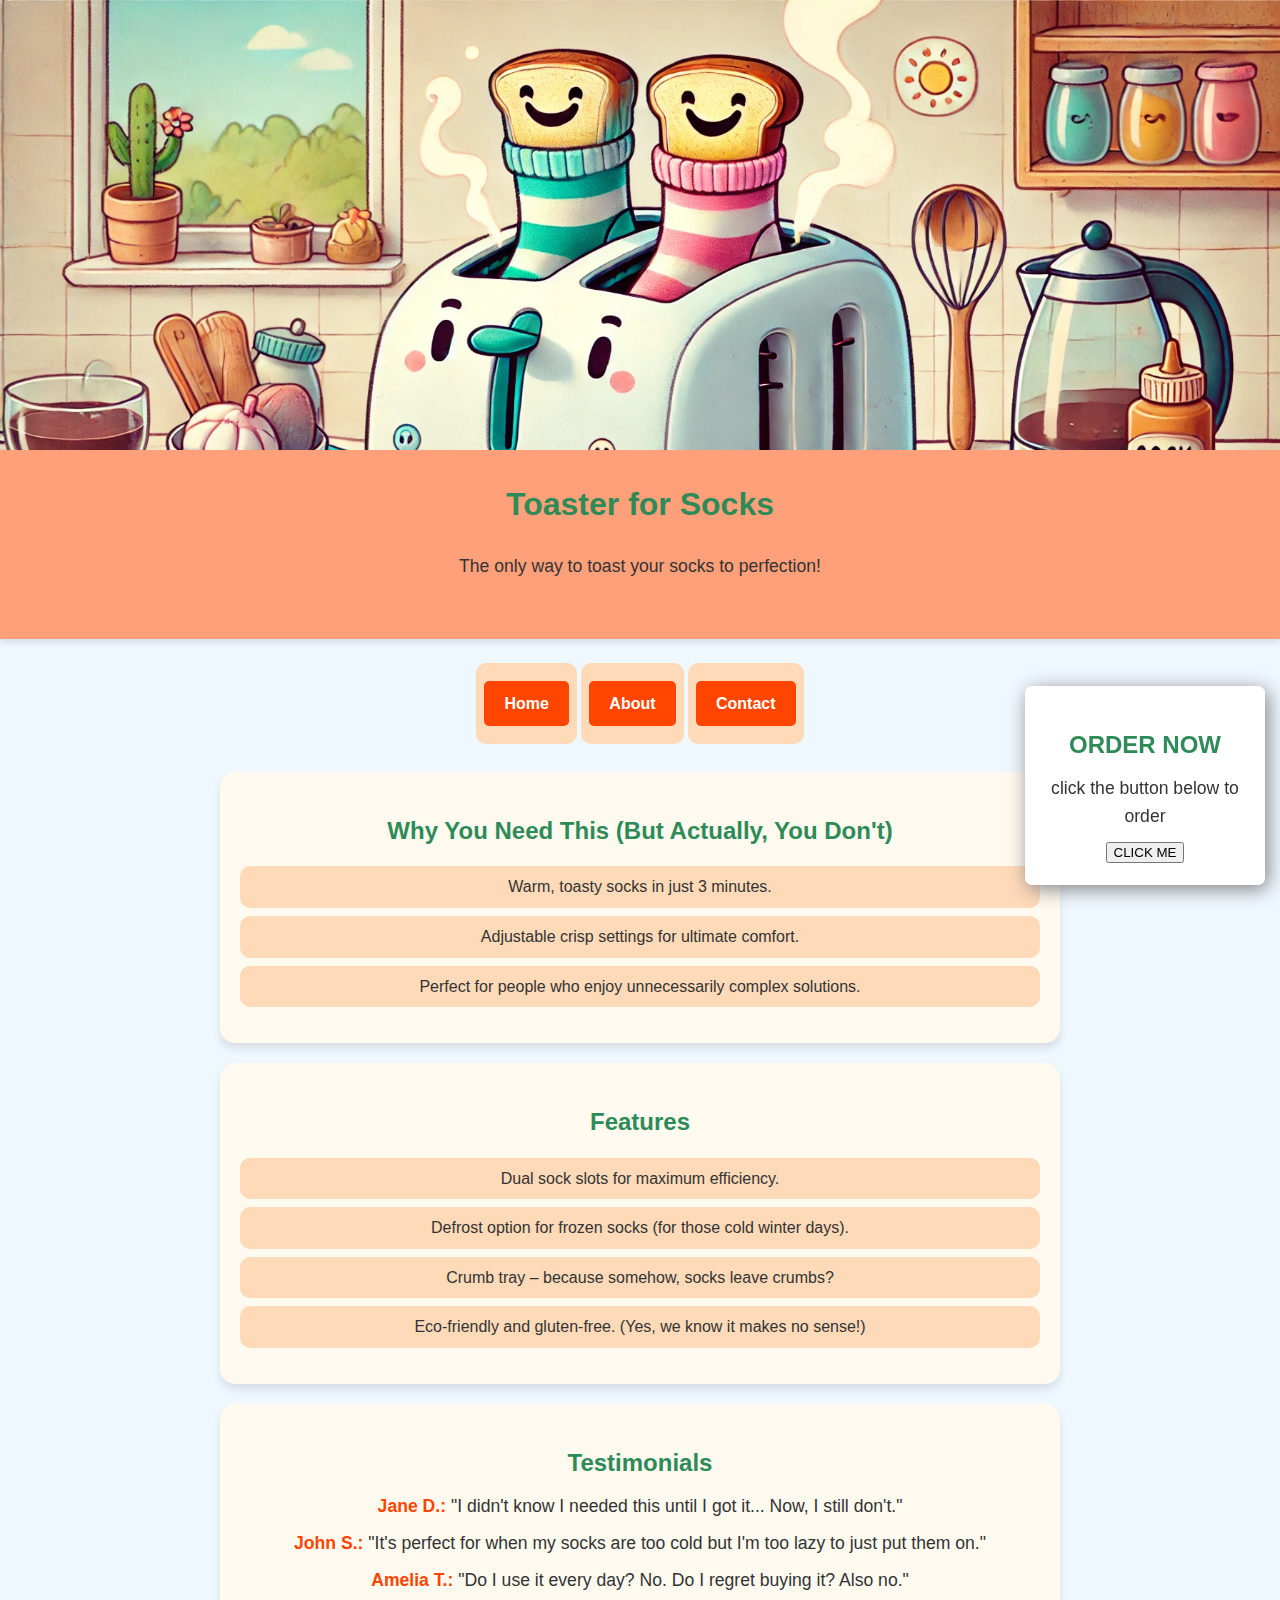
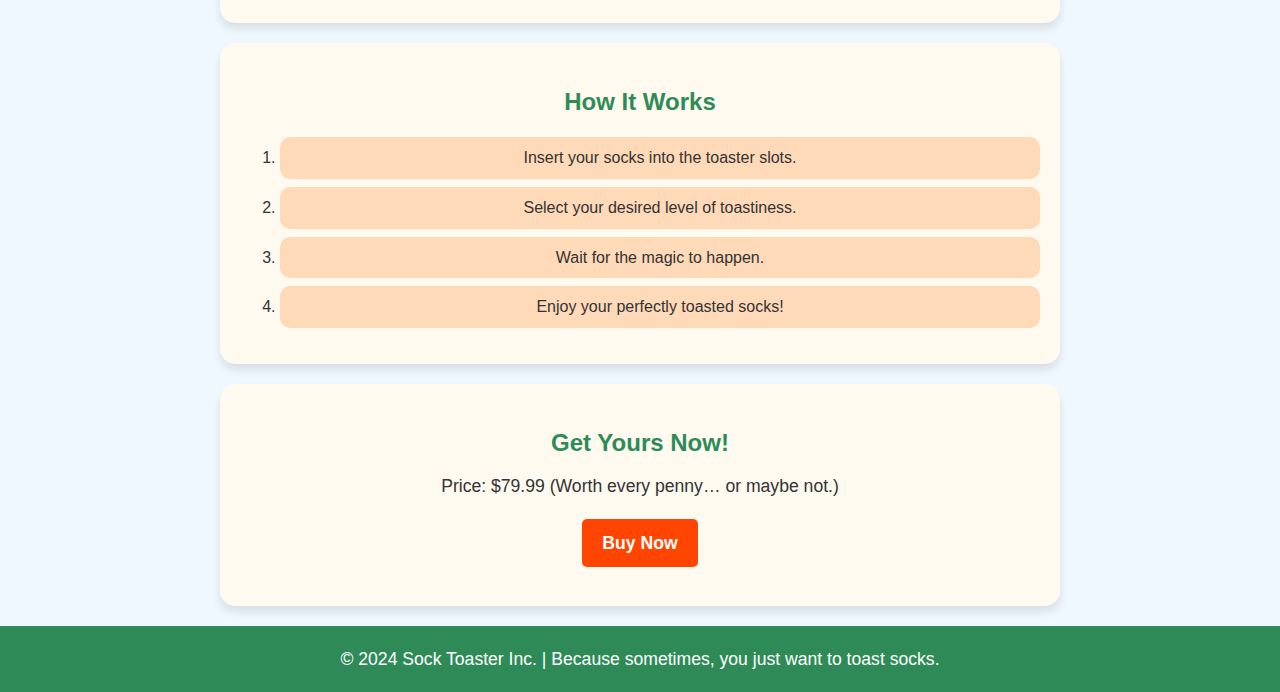
<file: oefening-03/index.html>
<!DOCTYPE html>
<html lang="en">
<head>
  <meta charset="UTF-8" />
  <meta name="viewport" content="width=device-width, initial-scale=1.0" />
  <title>Toaster for Socks - The Ultimate Sock Warming Experience!</title>
  <link rel="stylesheet" href="style.css" />
</head>
<body>
<aside>
  <h2>ORDER NOW</h2>
  <p>click the button below to order</p>
  <button>CLICK ME</button>
</aside>

<header>
  <img src="sock-toaster.webp" alt="" height="100" width="100%" />
  <h1>Toaster for Socks</h1>
  <p>The only way to toast your socks to perfection!</p>
</header>

<nav>
  <ul>
    <li><a href="#">Home</a></li>
    <li><a href="#">About</a></li>
    <li><a href="#">Contact</a></li>
  </ul>
</nav>

<section>
  <h2>Why You Need This (But Actually, You Don't)</h2>
  <ul>
    <li>Warm, toasty socks in just 3 minutes.</li>
    <li>Adjustable crisp settings for ultimate comfort.</li>
    <li>Perfect for people who enjoy unnecessarily complex solutions.</li>
  </ul>
</section>

<section>
  <h2>Features</h2>
  <ul>
    <li>Dual sock slots for maximum efficiency.</li>
    <li>Defrost option for frozen socks (for those cold winter days).</li>
    <li>Crumb tray – because somehow, socks leave crumbs?</li>
    <li>Eco-friendly and gluten-free. (Yes, we know it makes no sense!)</li>
  </ul>
</section>

<section>
  <h2>Testimonials</h2>
  <p>
    <strong>Jane D.:</strong> "I didn't know I needed this until I got it...
    Now, I still don't."
  </p>
  <p>
    <strong>John S.:</strong> "It's perfect for when my socks are too cold
    but I'm too lazy to just put them on."
  </p>
  <p>
    <strong>Amelia T.:</strong> "Do I use it every day? No. Do I regret
    buying it? Also no."
  </p>
</section>

<section>
  <h2>How It Works</h2>
  <ol>
    <li>Insert your socks into the toaster slots.</li>
    <li>Select your desired level of toastiness.</li>
    <li>Wait for the magic to happen.</li>
    <li>Enjoy your perfectly toasted socks!</li>
  </ol>
</section>

<section>
  <h2>Get Yours Now!</h2>
  <p>Price: $79.99 (Worth every penny… or maybe not.)</p>
  <p><a href="#">Buy Now</a></p>
</section>

<footer>
  <p>
    &copy; 2024 Sock Toaster Inc. | Because sometimes, you just want to
    toast socks.
  </p>
</footer>
</body>
</html>
</file>
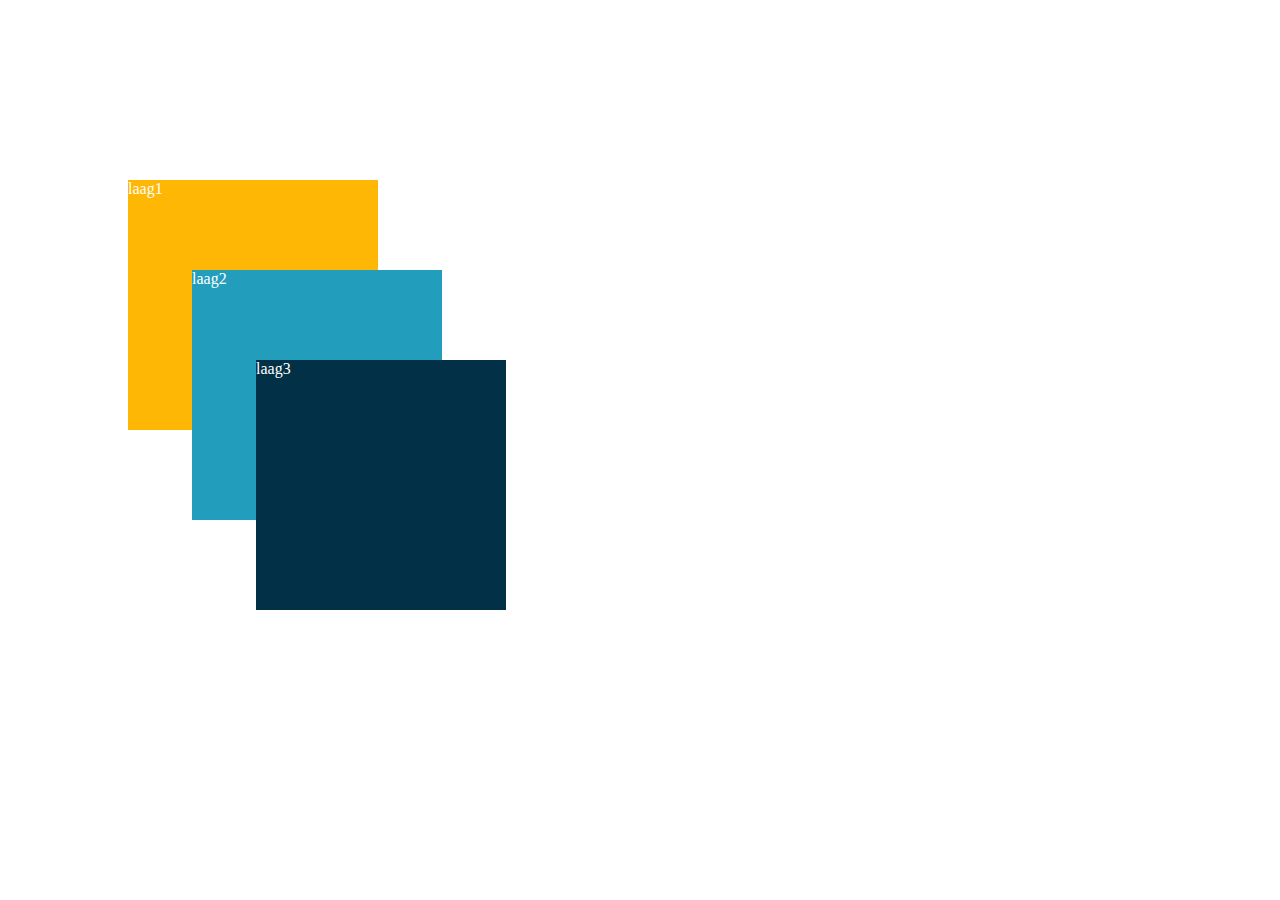
<file: oefening-05/index.html>
<!DOCTYPE html>
<html lang="nl-BE">
<head>
    <meta charset="UTF-8">
    <meta name="viewport" content="width=device-width, initial-scale=1.0">
    <title>Oefening 5</title>
    <link rel="stylesheet" href="./css/style.css">
</head>
<body>
    <div id="l1">laag1</div>
    <div id="l2">laag2</div>
    <div id="l3">laag3</div>
</body>
</html>
</file>
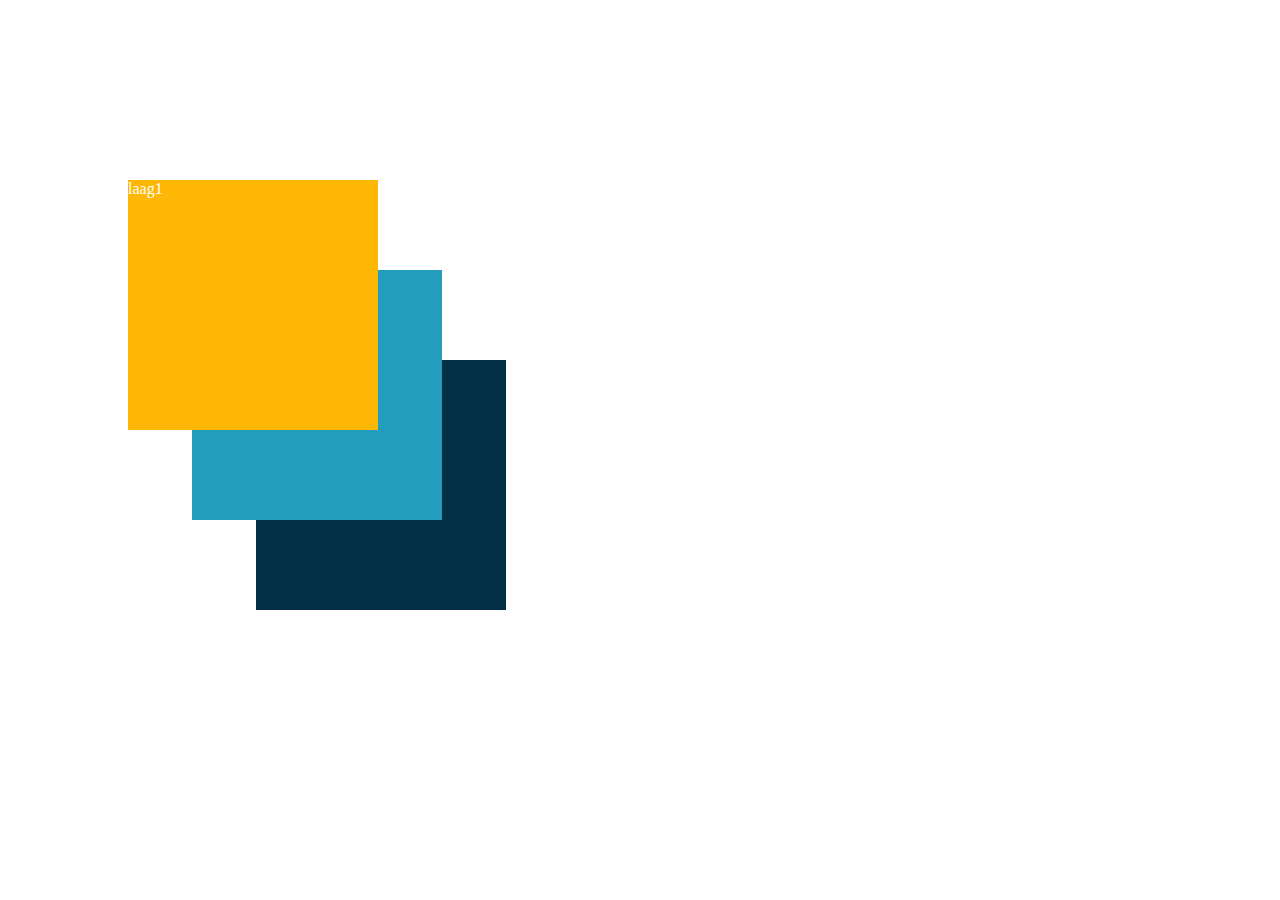
<file: oefening-06/index.html>
<!DOCTYPE html>
<html lang="nl-BE">
<head>
    <meta charset="UTF-8">
    <meta name="viewport" content="width=device-width, initial-scale=1.0">
    <title>Oefening 6</title>
    <link rel="stylesheet" href="./css/style.css">
</head>
<body>
    <div id="l1">laag1</div>
    <div id="l2">laag2</div>
    <div id="l3">laag3</div>
</body>
</html>
</file>
<file: oefening-03/style.css>
aside {
  padding: 20px;
  text-align: center;
  width: 200px;
  border-radius: 7px;
  background-color: white;
  box-shadow: 3px 4px 20px 0px gray;

  position: fixed;
  bottom: 15px;
  right: 15px;
  /* positioneer dit element in de rechterbenedenhoek */
}

/* General Styles */
body {
  font-family: "Arial", sans-serif;
  background-color: #f0f8ff;
  color: #333;
  margin: 0;
  padding: 0;
  line-height: 1.6;
}

h1,
h2 {
  font-family: "Comic Sans MS", cursive, sans-serif;
  color: #2e8b57;
  text-align: center;
}

p {
  font-size: 1.1em;
  margin: 0.5em 0;
  text-align: center;
}

ul {
  list-style-type: none;
  padding: 0;
}

li {
  background-color: #ffebcd;
  margin: 0.5em 0;
  padding: 10px;
  border-radius: 10px;
  text-align: center;
}

header {
  background-color: #ffa07a;
  text-align: center;
  box-shadow: 0px 4px 6px rgba(0, 0, 0, 0.1);
  padding-bottom: 50px;
}

nav ul {
  text-align: center;
}

nav ul li {
  display: inline-block;
}

img {
  height: 450px;
  object-fit: cover;
  object-position: top;
}

footer {
  background-color: #2e8b57;
  color: white;
  text-align: center;
  padding: 10px 0;
  width: 100%;
}

/* Sections */
section {
  margin: 20px auto;
  padding: 20px;
  max-width: 800px;
  background-color: #fffaf0;
  border-radius: 15px;
  box-shadow: 0px 6px 8px rgba(0, 0, 0, 0.1);
}

h2 {
  margin-bottom: 10px;
}

ul li,
ol li {
  background-color: #ffdab9;
  margin: 0.5em 0;
  padding: 8px;
  border-radius: 10px;
}

/* Buttons */
a {
  background-color: #ff4500;
  color: white;
  text-decoration: none;
  padding: 10px 20px;
  border-radius: 5px;
  font-weight: bold;
  display: inline-block;
  margin: 10px 0;
}

a:hover {
  background-color: #ff6347;
}

/* Testimonials */
p strong {
  color: #ff4500;
}

/* Hover effect for list items */
li:hover {
  background-color: #f08080;
  transition: background-color 0.3s;
}
</file>
<file: oefening-05/css/style.css>
#l1 {
    background-color: #ffb705;
    color: white;
    width: 250px;
    height: 250px;
    position: absolute;
    top: 20%;
    left: 10%;
}

#l2 {
    background-color: #229ebc;
    color: white;
    width: 250px;
    height: 250px;
    position: absolute;
    top: 30%;
    left: 15%;
}

#l3 {
    background-color: #023047;
    color: white;
    width: 250px;
    height: 250px;
    position: absolute;
    top: 40%;
    left: 20%;
}
</file>
<file: oefening-06/css/style.css>
#l1 {
    background-color: #ffb705;
    color: white;
    width: 250px;
    height: 250px;
    position: absolute;
    top: 20%;
    left: 10%;
    z-index: 1;
}

#l2 {
    background-color: #229ebc;
    color: white;
    width: 250px;
    height: 250px;
    position: absolute;
    top: 30%;
    left: 15%;
}

#l3 {
    background-color: #023047;
    color: white;
    width: 250px;
    height: 250px;
    position: absolute;
    top: 40%;
    left: 20%;
    z-index: -1;
}
</file>
